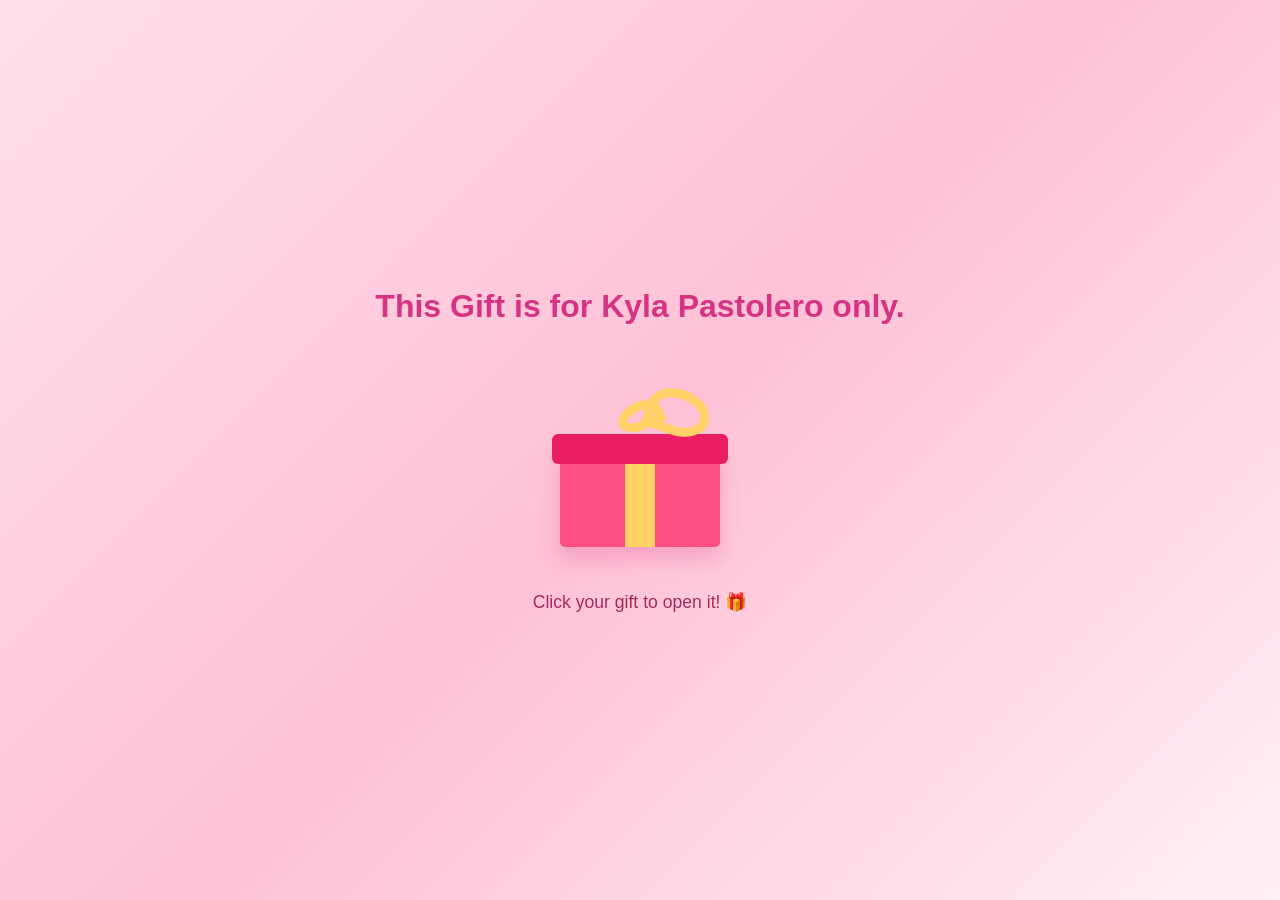
<file: index.html>
<!DOCTYPE html>
<html lang="en">
<head>
    <meta charset="UTF-8">
    <meta name="viewport" content="width=device-width, initial-scale=1.0">
    <title>Gift❤️</title>
    <link rel="stylesheet" href="1st-style.css">
</head>
<body>

    <div class="gift-container">
        <h1>This Gift is for Kyla Pastolero only.</h1>

        <button class="gift-button" onclick="openGift()"
                aria-label="Open your birthday gift">
            <div class="gift">
                <div class="gift-lid"></div>
                <div class="gift-bow"></div>
                <div class="gift-box">
                    <div class="gift-ribbon"></div>
                </div>
            </div>
        </button>

        <p class="click-text" id="message">
            Click your gift to open it! 🎁
        </p>
    </div>

    <script>
        function openGift() {
            const gift = document.querySelector(".gift");
            const message = document.getElementById("message");

            gift.classList.add("opened");
            message.textContent = "Your surprise is waiting, my love! ❤️";

            setTimeout(() => {
                window.location.href = "2nd-part.html";
            }, 1200);
        }
    </script>

</body>
</html>
</file>
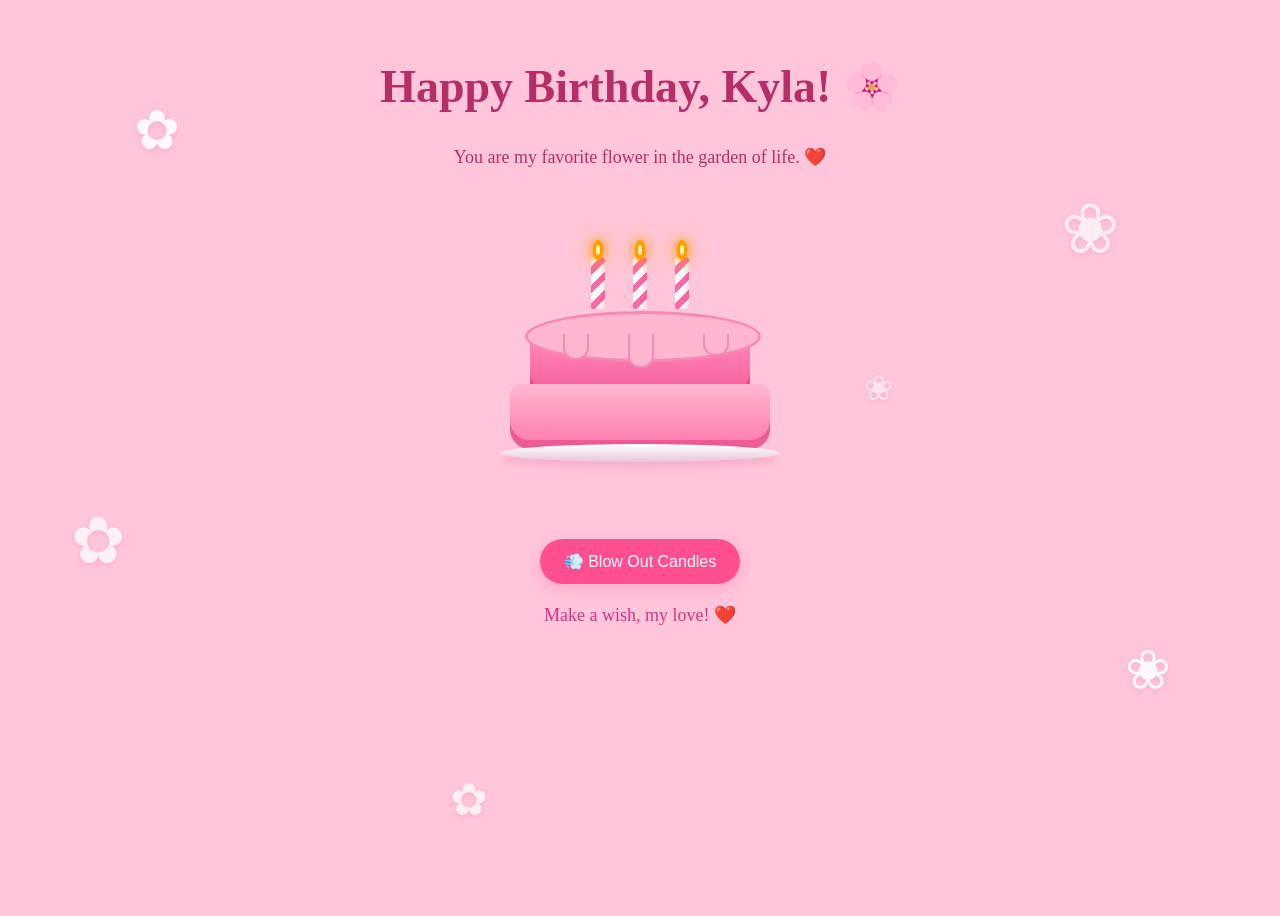
<file: 2nd-part.html>
<!DOCTYPE html>
<title>https://www.birthdaysurprise.com/ralph</title>
<head>
  <meta charset="UTF-8">
    <meta name="viewport" content="width=device-width, initial-scale=1.0">
  <link rel="stylesheet" href="2nd-style.css">
</head>
<body>
<div>
  
<div class="flower-background">
    <div class="flower flower-1">✿</div>
    <div class="flower flower-2">❀</div>
    <div class="flower flower-3">✿</div>
    <div class="flower flower-4">❀</div>
    <div class="flower flower-5">✿</div>
    <div class="flower flower-6">❀</div>

    <div class="birthday-content">
        <h1>Happy Birthday, Kyla! 🌸</h1>
        <p>You are my favorite flower in the garden of life. ❤️</p>
    </div>
</div>

  
<div class="cake" id="birthdayCake">

    <!-- Candle flames -->
    <div class="candles">
        <div class="candle">
            <div class="flame"></div>
            <div class="wick"></div>
            <div class="candle-stick"></div>
        </div>

        <div class="candle">
            <div class="flame"></div>
            <div class="wick"></div>
            <div class="candle-stick"></div>
        </div>

        <div class="candle">
            <div class="flame"></div>
            <div class="wick"></div>
            <div class="candle-stick"></div>
        </div>
    </div>

    <!-- Cake layers -->
    <div class="cake-top">
        <div class="drip drip-one"></div>
        <div class="drip drip-two"></div>
        <div class="drip drip-three"></div>
    </div>

    <div class="cake-middle"></div>
    <div class="cake-bottom"></div>
    <div class="cake-plate"></div>

</div>

<button id="blowButton" onclick="toggleCandles()">
    💨 Blow Out Candles
</button>

<p id="cakeMessage">Make a wish, my love! ❤️</p>
</div>
  <div class="flowers"></div>
  <div class="letters"></div>

<!-- Birthday message: hidden at first -->
<div class="message-screen" id="messageScreen">
    <div class="scrolling-message" id="scrollingMessage">

        <h1>Happy 22nd Birthday, Kyla! ❤️</h1>

        <p>Happy birthday, my baby, my love, my everything.</p>

        <p>
            Seven years ago, our story began when I was in
            Grade 11 and you were in Grade 8.
            Little did I know that you would become one of
            the most important people in my life.
        </p>

        <p>
            Thank you for your love, your loyalty, your care,
            and even for being strict with me sometimes.
            I am so lucky to have you in my life.
        </p>

        <p>
            I believe in your dream of becoming a teacher.
            I will always be proud of you and support you
            as you work toward your dreams.
        </p>

        <p>
            No matter how many years pass, I hope we will
            continue choosing each other, growing together,
            and creating beautiful memories.
        </p>

        <h2>I LOVE YOU, KYLA! 💖</h2>

        <p>Seven years down, and hopefully, a lifetime to go.</p>

        <p>Ikaw noon, ikaw ngayon, at ikaw pa rin hanggang sa huli. ❤️</p>

        <h1>Forever Yours 💋</h1>

    </div>
</div>

<audio id="birthdayMusic" loop preload="auto">
    <source src="romantic.mp3" type="audio/mpeg">
</audio>

  
  <script src="script.js"></script>
</body>
</file>
<file: 1st-style.css>
* {
    margin: 0;
    padding: 0;
    box-sizing: border-box;
}

body {
    min-height: 100vh;
    display: flex;
    justify-content: center;
    align-items: center;
    font-family: "Segoe UI", sans-serif;
    background: linear-gradient(135deg, #ffe0ec, #ffc1d6, #fff0f5);
    overflow: hidden;
}

.gift-container {
    text-align: center;
    padding: 25px;
}

h1 {
    color: #d63384;
    font-size: 2rem;
    margin-bottom: 12px;
}

.gift-container p {
    color: #a52a5a;
    font-size: 1.1rem;
}

.gift-button {
    display: inline-block;
    margin: 65px 0 45px;
    border: none;
    background: transparent;
    cursor: pointer;
    -webkit-tap-highlight-color: transparent;
}

.gift {
    position: relative;
    width: 160px;
    height: 145px;
    transition: transform 0.3s ease;
}

.gift-button:hover .gift {
    transform: scale(1.08);
}

.gift-box {
    position: absolute;
    bottom: 0;
    width: 160px;
    height: 105px;
    background: #ff4f81;
    border-radius: 5px;
    box-shadow: 0 12px 20px #d6338440;
}

.gift-ribbon {
    position: absolute;
    left: 65px;
    width: 30px;
    height: 100%;
    background: #ffd166;
}

.gift-lid {
    position: absolute;
    top: 32px;
    left: -8px;
    width: 176px;
    height: 30px;
    background: #e91e63;
    border-radius: 6px;
    z-index: 2;
    transition: transform 0.7s ease;
}

.gift-bow {
    position: absolute;
    top: 0;
    left: 57px;
    width: 46px;
    height: 28px;
    border: 9px solid #ffd166;
    border-radius: 50% 50% 0 50%;
    transform: rotate(-25deg);
    z-index: 3;
    transition: transform 0.7s ease;
}

.gift-bow::after {
    content: "";
    position: absolute;
    width: 46px;
    height: 28px;
    border: 9px solid #ffd166;
    border-radius: 50% 50% 50% 0;
    left: 18px;
    top: -5px;
    transform: rotate(45deg);
}

.click-text {
    animation: heartbeat 1.5s infinite;
}

/* Gift opening animation */
.gift.opened .gift-lid {
    transform: translateY(-75px) rotate(-20deg);
}

.gift.opened .gift-bow {
    transform: translateY(-75px) rotate(-35deg);
}

.gift.opened {
    animation: gift-pop 0.6s ease;
}

@keyframes gift-pop {
    50% {
        transform: scale(1.15);
    }
}

@keyframes heartbeat {
    50% {
        transform: scale(1.04);
    }
}

@media (max-width: 480px) {
    h1 {
        font-size: 1.6rem;
    }

    .gift-container p {
        font-size: 1rem;
    }
}
</file>
<file: 2nd-style.css>
body {
    position:relative ;
    min-height: 100vh;
    background-color: #ffc6db;

    background-image:
        radial-gradient(circle, #fff0f5 3px, transparent 4px),
        radial-gradient(circle, #f7a9c4 4px, transparent 5px);

}

/* Flower designs */
.flower {
    position: absolute;
    color: #fff8fc;
    text-shadow: 0 2px 5px #e878a344;
    animation: floatFlower 4s ease-in-out infinite;
    pointer-events: none;
}

.flower-1 {
    top: 10%;
    left: 10%;
    font-size: 55px;
}

.flower-2 {
    top: 20%;
    right: 12%;
    font-size: 70px;
    color: #ffedf5;
    animation-delay: 1s;
}

.flower-3 {
    top: 55%;
    left: 5%;
    font-size: 65px;
    color: #ffeff7;
    animation-delay: 2s;
}

.flower-4 {
    top: 70%;
    right: 8%;
    font-size: 55px;
    animation-delay: 0.5s;
}

.flower-5 {
    top: 85%;
    left: 35%;
    font-size: 45px;
    color: #fff0f6;
    animation-delay: 1.5s;
}

.flower-6 {
    top: 40%;
    right: 30%;
    font-size: 35px;
    color: #ffe5ef;
    animation-delay: 2.5s;
}

/* Gentle floating animation */
@keyframes floatFlower {
    0%, 100% {
        transform: translateY(0) rotate(0deg);
    }

    50% {
        transform: translateY(-12px) rotate(12deg);
    }
}

/* Content stays above the decorations */
.birthday-content {
    position: relative;
    z-index: 1;
    text-align: center;
    padding: 20px 5px;
    color: #b52e69;
}

.birthday-content h1 {
    font-family: Georgia, serif;
    font-size: clamp(28px, 5vw, 46px);
}

.birthday-content p {
    font-size: 18px;
    line-height: 1.5;
}

/* Cake container */
.cake {
    position: relative;
    width: 280px;
    height: 280px;
    margin: 30px auto 20px;
}

/* Candles container */
.candles {
    position: absolute;
    top: 5px;
    left: 50%;
    transform: translateX(-50%);
    display: flex;
    justify-content: center;
    align-items: flex-end;
    gap: 28px;
    z-index: 5;
}

.candle {
    position: relative;
    width: 14px;
    height: 65px;
}

/* Candle body */
.candle-stick {
    position: absolute;
    bottom: 0;
    width: 14px;
    height: 52px;
    border-radius: 4px 4px 2px 2px;
    background: repeating-linear-gradient(
        135deg,
        #ffffff 0px,
        #ffffff 7px,
        #ff69a6 7px,
        #ff69a6 13px
    );
    box-shadow: inset -3px 0 4px #d6338430;
}

/* Wick */
.wick {
    position: absolute;
    bottom: 51px;
    left: 6px;
    width: 2px;
    height: 8px;
    background: #49302c;
    z-index: 2;
}

/* Flame */
.flame {
    position: absolute;
    left: 2px;
    top: -4px;
    width: 10px;
    height: 20px;
    background: #ff9d00;
    border-radius: 50% 50% 45% 45%;
    box-shadow:
        0 0 10px #ff9800,
        0 0 22px #ffb300;
    transform-origin: center bottom;
    animation: flicker 0.45s infinite alternate;
    z-index: 3;
}

.flame::after {
    content: "";
    position: absolute;
    top: 5px;
    left: 3px;
    width: 4px;
    height: 10px;
    background: #fff7a8;
    border-radius: 50%;
}

/* Flame movement */
@keyframes flicker {
    0% {
        transform: rotate(-5deg) scale(1);
    }
    50% {
        transform: rotate(5deg) scale(0.9, 1.1);
    }
    100% {
        transform: rotate(-3deg) scale(1.08, 0.95);
    }
}

/* Cake top frosting */
.cake-top {
    position: absolute;
    top: 72px;
    left: 25px;
    width: 230px;
    height: 45px;
    border-radius: 50%;
    background: #ffb6d0;
    border: 3px solid #f58bb3;
    z-index: 4;
}

/* Frosting drips */
.drip {
    position: absolute;
    top: 20px;
    width: 22px;
    background: #ffb6d0;
    border-radius: 0 0 12px 12px;
    border: 2px solid #f58bb3;
    border-top: none;
}

.drip-one {
    left: 35px;
    height: 24px;
}

.drip-two {
    left: 100px;
    height: 32px;
}

.drip-three {
    left: 175px;
    height: 20px;
}

/* Middle layer */
.cake-middle {
    position: absolute;
    top: 92px;
    left: 30px;
    width: 220px;
    height: 65px;
    background: linear-gradient(
        to bottom,
        #ff8fbd,
        #f75b9b
    );
    border-radius: 8px 8px 15px 15px;
    box-shadow: inset 0 -8px 0 #e94b8b;
}

/* Bottom layer */
.cake-bottom {
    position: absolute;
    top: 145px;
    left: 10px;
    width: 260px;
    height: 65px;
    background: linear-gradient(
        to bottom,
        #ffb6d0,
        #ff78ad
    );
    border-radius: 10px 10px 20px 20px;
    box-shadow: inset 0 -9px 0 #ee5b96;
}

/* Cake plate */
.cake-plate {
    position: absolute;
    top: 205px;
    left: 0;
    width: 280px;
    height: 18px;
    border-radius: 50%;
    background: linear-gradient(
        to bottom,
        #ffffff,
        #e9c5d6
    );
    box-shadow: 0 5px 10px #d6338430;
}

/* Blow out animation */
.cake.blown-out .flame {
    animation: blowOut 0.55s ease-out forwards;
}

@keyframes blowOut {
    0% {
        opacity: 1;
        transform: scale(1);
    }
    35% {
        opacity: 0.8;
        transform: translateX(10px) scale(0.7, 1.2);
    }
    100% {
        opacity: 0;
        transform: translate(18px, -8px) scale(0);
    }
}

/* Button */
#blowButton {
    display: block;
    margin: 20px auto;
    padding: 13px 24px;
    background: #ff4f91;
    color: white;
    border: none;
    border-radius: 30px;
    font-size: 16px;
    cursor: pointer;
    box-shadow: 0 5px 15px #ff4f9140;
    transition: 0.3s;
}

#blowButton:hover {
    background: #e91e63;
    transform: scale(1.05);
}

#cakeMessage {
    text-align: center;
    color: #d63384;
    font-size: 18px;}

/* Hidden until the candles are blown out */
.message-screen {
    display: none;
    position: fixed;
    inset: 0;
    z-index: 1000;
    overflow: hidden;

    background: linear-gradient(
        to bottom,
        #ffe4ef,
        #ffc1d6,
        #ffe4ef
    );

    text-align: center;
}

/* Show the message */
.message-screen.show {
    display: block;
}

/* Scrolling love letter */
.scrolling-message {
    width: min(85%, 700px);
    margin: 0 auto;
    padding: 30px 0;

    color: #a31655;
    font-family: Georgia, serif;
    font-size: 22px;
    line-height: 1.9;

    opacity: 0;
    animation: none;
}

.message-screen.show .scrolling-message {
    animation: scrollUp 45s linear forwards;
}

/* Heading styles */
.scrolling-message h1 {
    font-family: "Dancing Script", cursive;
    font-size: 42px;
    margin-bottom: 40px;
}

.scrolling-message h2 {
    font-size: 32px;
    margin: 50px 0;
}

.scrolling-message p {
    margin-bottom: 50px;
}

/* Move the complete letter upward */
@keyframes scrollUp {
    0% {
        transform: translateY(100vh);
        opacity: 1;
    }

    100% {
        transform: translateY(-100%);
        opacity: 1;
    }
}

/* Mobile-friendly text */
@media (max-width: 600px) {
    .scrolling-message {
        width: 88%;
        font-size: 18px;
        line-height: 1.8;
    }

    .scrolling-message h1 {
        font-size: 34px;
    }

    .scrolling-message h2 {
        font-size: 26px;
    }
}
</file>
